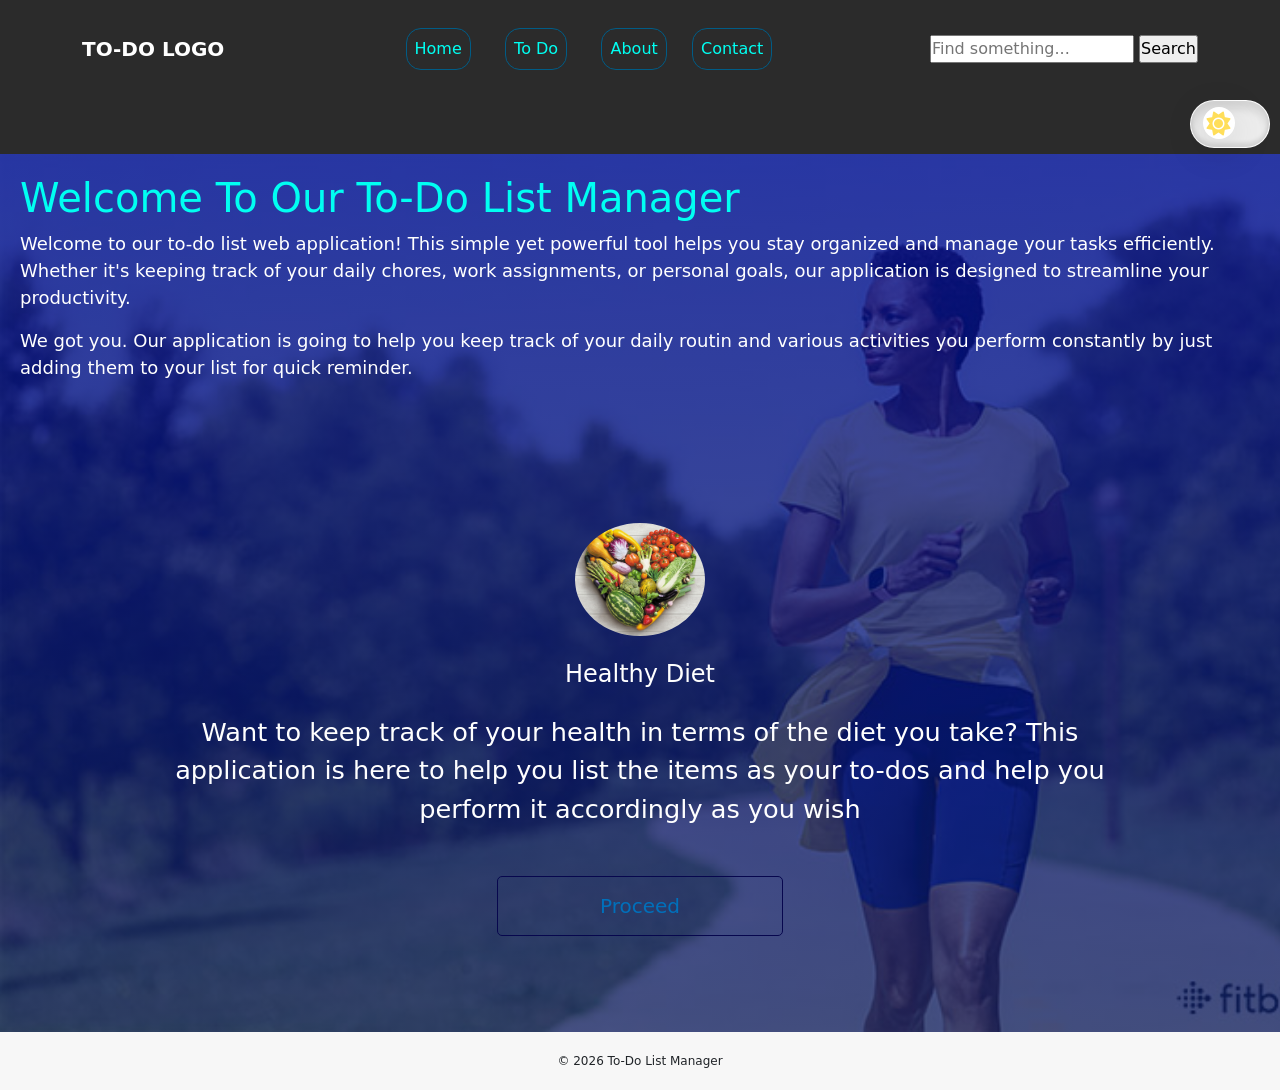
<file: index.html>
<!DOCTYPE html>
<html lang="en">
<head>
    <meta charset="UTF-8">
    <meta http-equiv="X-UA-Compatible" content="IE=edge">
    <meta name="viewport" content="width=device-width, initial-scale=1.0">
  <title>To-Do List Web-Application</title>
  <link rel="stylesheet" type="text/css" href="Main/styles.css">
  <link rel="stylesheet" href="vendor/bootstrap-5.2.1-dist/css/bootstrap.min.css">
  <link rel="stylesheet" href="vendor/fontawesome6/css/all.min.css">
  <link rel="stylesheet" href="https://cdnjs.cloudflare.com/ajax/libs/font-awesome/6.1.2/css/all.min.css" 
  integrity="sha512-1sCRPdkRXhBV2PBLUdRb4tMg1w2YPf37qatUFeS7zlBy7jJI8Lf4VHwWfZZfpXtYSLy85pkm9GaYVYMfw5BC1A==" crossorigin="anonymous" referrerpolicy="no-referrer" />
  <link rel="stylesheet" href="https://stackpath.bootstrapcdn.com/font-awesome/4.7.0/css/font-awesome.min.css">
</head>
<body>
    <!--Navigation Bar-->
    <nav class="navbar navbar-expand-lg navbar-light p-4 bgself">
        <div class="container">
            <a href="#" class="navbar-brand">TO-DO LOGO</a>
            <button type="button" class="navbar-toggler" data-bs-toggle="collapse" data-bs-target="#hpnav">
                <span class="navbar-toggler-icon"></span>
            </button>
            
            <div class="collapse navbar-collapse" id="hpnav">
                <ul class="navbar-nav mx-auto">
                    <li class="nav-item m-1"><a href="index.html" class="nav-link text-dark">Home</a></li>
                    <li class="nav-item m-1"><a href="mainpage.html" class="nav-link text-dark">To Do</a></li>
                    <li class="nav-item m-1"><a href="aboutus.html" class="nav-link text-dark">About</a></li>
                    <li class="nav-item m-1"><a href="contact.html" class="nav-link text-dark">Contact</a></li>
                </ul>
                <div class="form-group">
                    <input type="search" name="" class="" placeholder="Find something..." id="">
                    <input type="submit" value="Search" class="search_btn">
                </div>
            </div>
            
        </div>
    </nav>
    <div class="filter_container">
      <div class="btn">
        <div class="btn__indicator">
          <div class="btn__icon-container">
            <i class="btn__icon fa-solid"></i>
          </div>
        </div>
      </div>
    </div>
    
  <div class="img">
    <div class="index-header">
      <section class="img-section">
        <h1>Welcome To Our To-Do List Manager</h1>
        <p>
          Welcome to our to-do list web application! This simple yet powerful tool helps you stay organized
          and manage your tasks efficiently. Whether it's keeping track of your daily chores, work assignments, 
          or personal goals, our application is designed to streamline your productivity.
        </p>
        <p>We got you.
          Our application is going to help you keep track of your daily routin and various activities you perform constantly
          by just adding them to your list for quick reminder.
        </p>
        
      </section>
    </div>

    <section class="slider py-5">
      <div class="container5 text-center py-5">
        <div class="row">
          <div class="col-lg-9 m-auto">
            <div id="carouselExampleControls" class="carousel slide" data-bs-ride="carousel">
              <div class="carousel-inner">
                <div class="carousel-item active">
                  <img src="./Main/images/diet.jpg" class="img-fluid avater mb-4" alt="...">
                  <h4>Healthy Diet </h4>
                  <p class="perac py-3">
                    Want to keep track of your health in terms of the diet you take? 
                    This application is here to help you list the items as your to-dos and help you perform
                    it accordingly as you wish
                  </p>
                  <a href="mainpage.html"><button class="prcbtn mt-3">Proceed</button></a>
                </div>
                <div class="carousel-item">
                  <img src="./Main/images/workout.jpg" class="img-fluid avater mb-4" alt="...">
                  <h4>Health Walk</h4>
                  <p class="perac py-3">
                    It is good for us to take a healhty walk every day for at least twenty minutes each day
                    Keep track of your health walk indivdualy, with your partner or your entire family
                  </p>
                  <a href="mainpage.html"><button class="prcbtn mt-3">Proceed</button></a>
                </div>
                <div class="carousel-item">
                  <img src="./Main/images/man.png" class="img-fluid avater mb-4" alt="...">
                  <h4>Visit the gym</h4>
                  <p class="perac py-3">
                    This application can as well help you workout just by adding it your list as an activity to take
                  </p>
                  <a href="mainpage.html"><button class="prcbtn mt-3">Proceed</button></a>
                </div>
              </div>
            </div>
          </div>
        </div>
      </div>
    </section>
  </div>
  <footer>
    <div class="col text-center">&copy <span id="year"></span> To-Do List Manager</div>
    <script src="Main/script.js"></script>
    <script src="vendor/popperjs/src/popper.js"></script>
    <script src="vendor/bootstrap-5.2.1-dist/js/bootstrap.min.js"></script>
    <script>
        document.getElementById("year").textContent = new Date().getFullYear();
    </script>
  </footer>
</body>
</html>
</file>
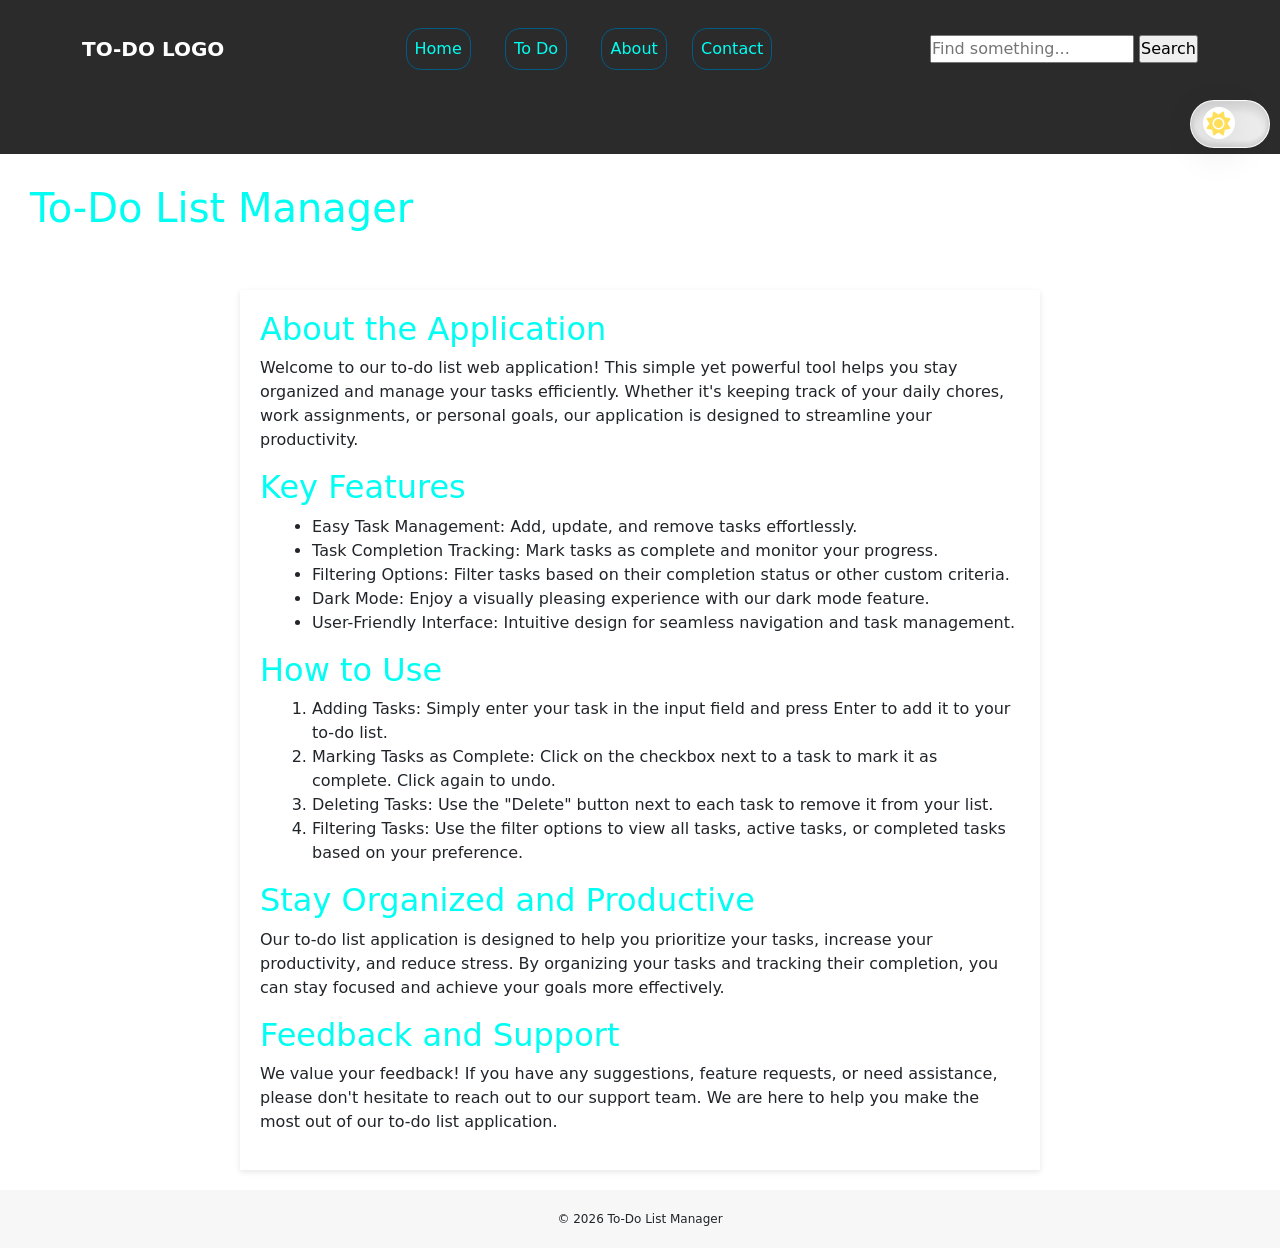
<file: aboutus.html>
<!DOCTYPE html>
<html>
<head>
    <meta charset="UTF-8">
    <meta http-equiv="X-UA-Compatible" content="IE=edge">
    <meta name="viewport" content="width=device-width, initial-scale=1.0">
  <title>About To-do Web-Application</title>
  <link rel="stylesheet" type="text/css" href="Main/styles.css">
  <link rel="stylesheet" href="vendor/bootstrap-5.2.1-dist/css/bootstrap.min.css">
  <link rel="stylesheet" href="vendor/fontawesome6/css/all.min.css">
  <link rel="stylesheet" href="https://cdnjs.cloudflare.com/ajax/libs/font-awesome/6.1.2/css/all.min.css" integrity="sha512-1sCRPdkRXhBV2PBLUdRb4tMg1w2YPf37qatUFeS7zlBy7jJI8Lf4VHwWfZZfpXtYSLy85pkm9GaYVYMfw5BC1A==" crossorigin="anonymous" referrerpolicy="no-referrer" />
</head>
<body>
    <!--Navigation Bar-->
    <nav class="navbar navbar-expand-lg navbar-light p-4 bgself">
        <div class="container">
            <a href="#" class="navbar-brand">TO-DO LOGO</a>
            <button type="button" class="navbar-toggler" data-bs-toggle="collapse" data-bs-target="#hpnav">
                <span class="navbar-toggler-icon"></span>
            </button>
            
            <div class="collapse navbar-collapse" id="hpnav">
                <ul class="navbar-nav mx-auto">
                    <li class="nav-item m-1"><a href="index.html" class="nav-link text-dark">Home</a></li>
                    <li class="nav-item m-1"><a href="mainpage.html" class="nav-link text-dark">To Do</a></li>
                    <li class="nav-item m-1"><a href="aboutus.html" class="nav-link text-dark">About</a></li>
                    <li class="nav-item m-1"><a href="contact.html" class="nav-link text-dark">Contact</a></li>
                </ul>
                <div class="form-group">
                    <input type="search" name="" class="" placeholder="Find something..." id="">
                    <input type="submit" value="Search" class="search_btn">
                </div>
            </div>
        </div>
    </nav>
    <div class="filter_container">
      <div class="btn">
        <div class="btn__indicator">
          <div class="btn__icon-container">
            <i class="btn__icon fa-solid"></i>
          </div>
        </div>
      </div>
    </div>
  <header>
    <h1>To-Do List Manager</h1>
  </header>
  <section class="about-section">
    <h2>About the Application</h2>
    <p>Welcome to our to-do list web application! This simple yet powerful tool helps you stay organized and manage your tasks efficiently. Whether it's keeping track of your daily chores, work assignments, or personal goals, our application is designed to streamline your productivity.</p>

    <h2>Key Features</h2>
    <ul>
      <li>Easy Task Management: Add, update, and remove tasks effortlessly.</li>
      <li>Task Completion Tracking: Mark tasks as complete and monitor your progress.</li>
      <li>Filtering Options: Filter tasks based on their completion status or other custom criteria.</li>
      <li>Dark Mode: Enjoy a visually pleasing experience with our dark mode feature.</li>
      <li>User-Friendly Interface: Intuitive design for seamless navigation and task management.</li>
    </ul>

    <h2>How to Use</h2>
    <ol>
      <li>Adding Tasks: Simply enter your task in the input field and press Enter to add it to your to-do list.</li>
      <li>Marking Tasks as Complete: Click on the checkbox next to a task to mark it as complete. Click again to undo.</li>
      <li>Deleting Tasks: Use the "Delete" button next to each task to remove it from your list.</li>
      <li>Filtering Tasks: Use the filter options to view all tasks, active tasks, or completed tasks based on your preference.</li>
    </ol>

    <h2>Stay Organized and Productive</h2>
    <p>Our to-do list application is designed to help you prioritize your tasks, increase your productivity, and reduce stress. By organizing your tasks and tracking their completion, you can stay focused and achieve your goals more effectively.</p>

    <h2>Feedback and Support</h2>
    <p>We value your feedback! If you have any suggestions, feature requests, or need assistance, please don't hesitate to reach out to our support team. We are here to help you make the most out of our to-do list application.</p>
  </section>
  <footer>
    <div class="col text-center">&copy <span id="year"></span> To-Do List Manager</div>
    <script src="Main/script.js"></script>
    <script src="vendor/popperjs/src/popper.js"></script>
    <script src="vendor/bootstrap-5.2.1-dist/js/bootstrap.min.js"></script>
    <script>
        document.getElementById("year").textContent = new Date().getFullYear();
    </script>
  </footer>
</body>
</html>
</file>
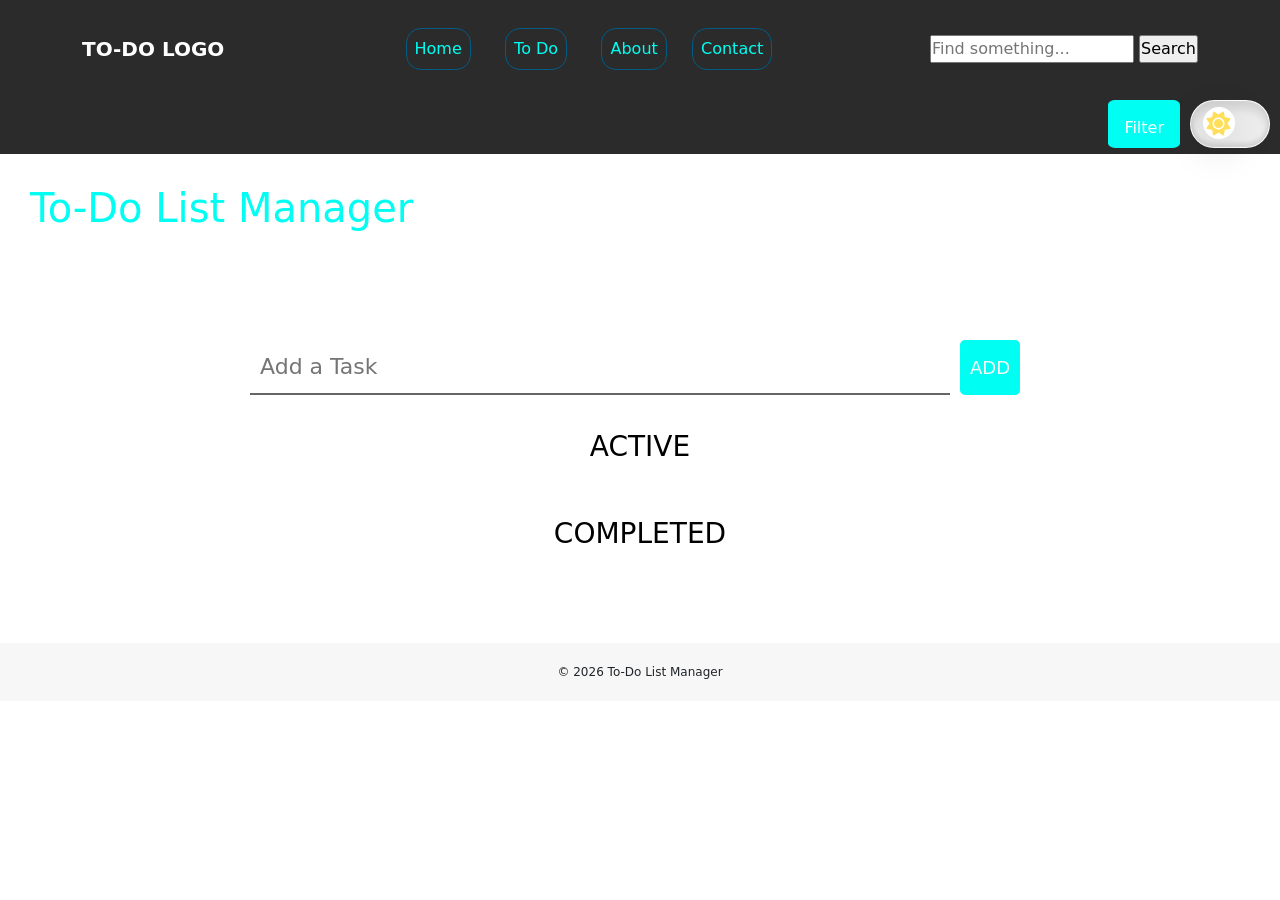
<file: mainpage.html>
<!DOCTYPE html>
<html lang="en">
<head>
    <meta charset="UTF-8">
    <meta http-equiv="X-UA-Compatible" content="IE=edge">
    <meta name="viewport" content="width=device-width, initial-scale=1.0">
  <title>To-Do Main Page</title>
  <link rel="stylesheet" type="text/css" href="Main/styles.css">
  <link rel="stylesheet" href="vendor/bootstrap-5.2.1-dist/css/bootstrap.min.css">
  <link rel="stylesheet" href="vendor/fontawesome6/css/all.min.css">
  <link rel="stylesheet" href="https://cdnjs.cloudflare.com/ajax/libs/font-awesome/6.1.2/css/all.min.css" 
  integrity="sha512-1sCRPdkRXhBV2PBLUdRb4tMg1w2YPf37qatUFeS7zlBy7jJI8Lf4VHwWfZZfpXtYSLy85pkm9GaYVYMfw5BC1A==" crossorigin="anonymous" referrerpolicy="no-referrer" />
  <link rel="stylesheet" href="https://stackpath.bootstrapcdn.com/font-awesome/4.7.0/css/font-awesome.min.css">
</head>
<body>
    <!--Navigation Bar-->
    <nav class="navbar navbar-expand-lg navbar-light p-4 bgself">
        <div class="container">
            <a href="#" class="navbar-brand">TO-DO LOGO</a>
            <button type="button" class="navbar-toggler" data-bs-toggle="collapse" data-bs-target="#hpnav">
                <span class="navbar-toggler-icon"></span>
            </button>
            
            <div class="collapse navbar-collapse" id="hpnav">
                <ul class="navbar-nav mx-auto">
                    <li class="nav-item m-1"><a href="index.html" class="nav-link text-dark">Home</a></li>
                    <li class="nav-item m-1"><a href="mainpage.html" class="nav-link text-dark">To Do</a></li>
                    <li class="nav-item m-1"><a href="aboutus.html" class="nav-link text-dark">About</a></li>
                    <li class="nav-item m-1"><a href="contact.html" class="nav-link text-dark">Contact</a></li>
                </ul>
                <div class="form-group">
                    <input type="search" name="" class="" placeholder="Find something..." id="">
                    <input type="submit" value="Search" class="search_btn">
                </div>
            </div>
            
        </div>
    </nav>
    <div class="filter_container">
      <div class="filter_dropdown">
        <button class="drop_btn">Filter</button>
        <div class="dropdown-content">
          <a href="#" id="all">All</a>
          <a href="#" id="active">Active</a>
          <a href="#" id="completed">Completed</a>
        </div>
      </div>
    
      <div class="btn">
        <div class="btn__indicator">
          <div class="btn__icon-container">
            <i class="btn__icon fa-solid"></i>
          </div>
        </div>
      </div>
    </div>
    
  </div>
    <header>
      <h1>To-Do List Manager</h1>
    </header>
    <main>
      <div class="to-do_container">
        <div class="addTask">
          <input id="input_task" type="text" placeholder="Add a Task">
          <button id="add_btn">Add</button>
        </div>
    
        <div id="all_active">
          <ol class="notCompleted home-ol"  id="active">
            <h3>Active</h3>
          </ol>
    
          <ol class="Completed home-ol" id="completed">
            <h3>Completed</h3>
          </ol>
        </div></div>
    </main>
  <footer>
    <div class="col text-center">&copy <span id="year"></span> To-Do List Manager</div>
    <script src="Main/script.js"></script>
    <script src="vendor/popperjs/src/popper.js"></script>
    <script src="vendor/bootstrap-5.2.1-dist/js/bootstrap.min.js"></script>
    <script>
        document.getElementById("year").textContent = new Date().getFullYear();
    </script>
  </footer>
</body>
</html>
</file>
<file: Main/styles.css>
/* ------------ VARIABLES ------------ */
 :root{
  /* COLORS */
  --color: #00fff2;
  --dark-color: #2b2b2b;
  --dark-icon-color: #fff;
  --light-color: #f7f7f7;
  --light-icon-color: #FFDE59;
  --dark-text-color: #ffffff;
  --light-text-color: #000000;
  --filter-color: #494949;
  --dark-btn-color: #868686;
  --hover-color: #3e8e41;
}

*{
  margin: 0;
  padding: 0;
  box-sizing: border-box;
}

body {
    font-family: Arial, sans-serif;
    background-color: var(--light-color);
    color: var(--light-text-color);
  }

  .img{
    background: linear-gradient(rgba(0, 15, 151, 0.79), rgba(4, 26,100,0.73)), url(./images/workout.jpg);
    background-repeat: no-repeat;
    background-size: cover;
    height: fit-content;
    width: 100%;
  }
  
  .active{
    color: var(--dark-text-color);
  }

  .img-section p{
    font-size: 18px;
    color: var(--dark-text-color);
  }
  .avater{
    height: 130px;
    width: 130px;
    border-radius: 50%;
  }
  .perac{
    font-size: 1.6rem;
    font-weight: 300;
  }
  .prcbtn{
    height: 60px;
    width: 30%;
    color: rgb(0, 112, 187);
    border-radius: 5px;
    cursor: pointer;
    transition: all 0.4s;
    border: 1px solid rgb(7, 7, 78);
    background-color: transparent;
    margin: 0 auto;
    align-items: center;
    justify-content: center;
    font-size: 20px;
    font-weight: 300;
  }
  .prcbtn:hover{
    background-color: rgb(7, 7, 78);
    color: var(--dark-text-color);
    border: none;
    outline: none;
    transition: all 0.4s;
    font-weight: bold;
  }

  .img-section{
    color: var(--dark-text-color);
    top: 180px;
    right: 50px;
    left: 80px;
    margin-bottom: 10px;
  }

  header {
    display: flex;
    align-items: center;
    padding: 30px;
    
    flex-wrap: wrap;
  }

  .index-header{
    display: flex;
    align-items: center;
    padding: 20px;
    flex-wrap: wrap;
  }
  
  h1 {
    margin: 0;
    flex-grow: 1;
    color: var(--color);
  }

  .navbar-brand{
    font-size: 16px;
    font-weight: bold;
    font-family: 'Dancing Script' cursive;
    color: var(--dark-text-color) !important;
  }
  .navbar-brand:hover{
    color: #00fff2 !important;
  }

  .bgself{
    background-color: var(--dark-color) !important;
  }
  .nav-item{
    margin: 0 auto;
    width: 10vh;
    text-align: center;
    justify-content: center;
    display: inline-block;
    color: var(--light-color);
    border-radius: 900em;
    
  }

  .nav-item a{
    width: fit-content;
    text-align: center;
    justify-content: center;
    display: inline-block;
    color: #00fff2 !important;
    border-radius: 15px;
    border: 1px solid #005c86;
    background-color: transparent;
  }


  .nav-item a:hover{
    text-align: center;
    justify-content: center;
    color: var(--light-color) !important;
    background-color: var(--color);
  }
 
  .filter_container{
    width: 100%;
    height: 3.5rem;
    position: relative !important; 
    display: flex;
    flex-wrap: wrap;
    background-color: var(--dark-color) !important;
    justify-content: center;
    
    }     
/* ----DropDown Button---- */
.drop_btn {
  background-color: var(--color);
  color: #ffffff;
  padding: 16px;
  font-size: 16px;
  border: none;
  border-radius: 10%;
  height: 3em;
  margin-top: 2px;
  justify-content: center;
}

.filter_dropdown {
  position: absolute;
  display: inline-block;
  right: 100px;
  display: flex;
  margin-left: 5px;
}

/* Dropdown Content (Hidden by Default) */
.dropdown-content {
  display: none;
  position: absolute;
  background-color: #f1f1f1;
  min-width: 160px;
  box-shadow: 0px 8px 16px 0px rgba(0,0,0,0.2);
  z-index: 1;
}

/* Links inside the dropdown */
.dropdown-content a {
  color: black;
  padding: 12px 16px;
  text-decoration: none;
  display: block;
}

.dropdown-content a:hover {background-color: #ddd;}
.filter_dropdown:hover .dropdown-content {display: block;}
.filter_dropdown:hover .drop_btn {background-color: var(--hover-color);}

/* ----- TO-DO ITEMS ----- */
.to-do_container{
	position: relative;
	max-width: 800px;
	padding: 10px;
	margin: 50px auto;
}
.addTask{
	width: 100%;
	display: flex;
	padding: 10px 0;
}
.addTask > input[type="text"]{
	width: 90%;
	color: #333;
	border:none;
	border-bottom: 2px solid #666;
	background: none;
	padding: 10px;
	font-size: 22px;
	outline: none;
}
.addTask button{
	margin: 0 10px;
	background: #222;
	color: var(--light-color);
	font-size: 18px;
	text-transform: uppercase;
	padding: 10px;
	border: none;
	outline: none;
	border-radius: 5px;
	cursor: pointer;
}
.notCompleted, .Completed{
	margin: 5px 0;
	padding: 20px;
}
h3{
	font-size: 28px;
	text-transform: uppercase;
	text-align: center;
	color: var(--light-text-color);
}
.home-ol{
	list-style: none;
	counter-reset: my-counter;
}
.home-ol li{
	width: 100%;
	padding: 18px;
	margin: 5px 0;
	background: var(--color);
	font-size: 22px;
	counter-increment: my-counter;
}
ol.Completed li{
	background: #00ff62;
}
.home-ol li::before{
	content: counter(my-counter);
	background: #231381;
	width: 2rem;
	height: 2rem;
	border-radius: 50%;
	display: inline-block;
	line-height: 2rem;
	text-align: center;
	color: var(--dark-icon-color);
	margin-right: 0.5rem;
}
li button{
	float: right;
	padding: 5px;
	font-size: 28px;
	line-height: 28px;
	margin-right: 15px;
	background: none;
	border: none;
	outline: none;
	cursor: pointer;
}

#add_btn{
  background-color: var(--color)
}
#add_btn:hover{
  background-color: #4c22e6
}
/* --- END OF TODOs. --- */


/* -------------- DARK MODE BUTTON -------------- */
.btn{
  background-color: var(--dark-text-color) !important;
  width: 5em;
  height: 3em;
  border-radius: 900em !important;
  padding: 0 0.5em;

  box-shadow: inset 0 8px 60px rgba(0,0,0, .1),
              inset 0 8px 8px rgba(0,0,0, .1),
              inset 0 -4px 4px rgba(0,0,0, .1);

  position: absolute;

  display: flex;
  align-items: center;
  top: 1.5px;
  right: 10px;
  z-index: 1;
  cursor: pointer;
  
}

.btn__indicator{
  background-color: var(--dark-icon-color);
  width: 2em;
  height: 2em;
  border-radius: 50%;

  position: absolute;

  box-shadow: 0 8px 40px rgba(0,0,0, .2);

  transition: transform .3s ease;
}

.btn__icon-container{
  width: 100%;
  height: 100%;

  display: flex;
  justify-content: center;
  align-items: center;
}

.btn__icon{
  color: var(--light-icon-color);
  font-size: 1.5rem;
}

.btn__icon.animated{
  animation: spin 0.5s;
}

@keyframes spin{
  to {
    transform: rotate(360deg);
  }
}

.about-section {
  max-width: 800px;
  margin: 20px auto;
  padding: 20px;
  background-color: var(--dark-icon-color);
  box-shadow: 0 2px 6px rgba(0, 0, 0, 0.1);
}

h2 {
  color: var(--color);
  font-size: 24px;
  margin-top: 20px;
}

p, ul, ol {
  margin-bottom: 20px;
}

ul, ol {
  margin-left: 20px;
}

footer {
  background-color: var(--light-color);
  padding: 20px;
  text-align: center;
  font-size: 12px;
  bottom: 0;
  width: 100%;
}

/*-------Contact Page-----------*/
.contact-form {
  max-width: 400px;
  margin: 50px auto;
  padding: 20px;
  background-color: #f8f8f8;
  border-radius: 5px;
  box-shadow: 0px 0px 10px rgba(0, 0, 0, 0.1);
}

.contact-form h2 {
  text-align: center;
  margin-bottom: 20px;
}

.contact-form .input-box {
  position: relative;
  margin-bottom: 25px;
}

.contact-form .input-box input,
.contact-form .input-box textarea {
  width: 100%;
  padding: 10px;
  font-size: 16px;
  border: none;
  outline: none;
  background-color: transparent;
  border-bottom: 1px solid #ddd;
}

.contact-form .input-box label {
  position: absolute;
  top: 0;
  left: 0;
  padding: 10px;
  font-size: 16px;
  color: #888;
  pointer-events: none;
  transition: 0.5s;
}

.contact-form .input-box input:focus ~ label,
.contact-form .input-box input:valid ~ label,
.contact-form .input-box textarea:focus ~ label,
.contact-form .input-box textarea:valid ~ label {
  top: -20px;
  left: 0;
  color: #1c8adb;
  font-size: 12px;
}

.contact-form {
  font-size: 30px;
  color: #ddd;
  cursor: pointer;
}

.contact-form {
  content: "\2606";
}

.contact-form button {
  display: block;
  width: 100%;
  padding: 10px;
  font-size: 16px;
  font-weight: bold;
  color: #fff;
  background-color: #1c8adb;
  border: none;
  border-radius: 5px;
  cursor: pointer;
}

.contact-form button:hover {
  background-color: #1476a8;
}


/* -------------- DARKMODE -------------- */
body.darkmode{
  color: var(--dark-text-color);
  background-color: var(--dark-color);
}
.darkmode header{
  background-color: var(--filter-color);
}
.darkmode h1{
  color: #00fff2;
}

.darkmode .btn{
  box-shadow: inset 0 8px 60px rgba(0,0,0, .3),
              inset 8px 0 8px rgba(0,0,0, .3),
              inset 0 -4px 4px rgba(0,0,0, .3);
}

.darkmode .btn__indicator{
  transform: translateX(2em);
  background-color: var(--dark-color);
  box-shadow: 0 8px 40px rgba(0,0,0, .3);
}

.darkmode .btn__icon{
  color: var(--dark-icon-color);
}

.darkmode .about-section {
  background-color: var(--dark-color);
}

.darkmode footer{
  color: var(--dark-text-color);
  background-color: var(--dark-color);
}

.darkmode .home-ol h3{
  color: var(--dark-text-color);
}

.darkmode .addTask > input[type="text"]{
	color: var(--dark-text-color);
}

.darkmode #fdb-form{
  background-color: var(--dark-color);
}

.darkmode .contact-form .input-box input,
.darkmode .contact-form .input-box textarea {
  color: var(--dark-text-color);
  border-bottom: 1px solid #ffffff;
}

.darkmode .contact-form {
  background-color: #3a3a3a;
  border-radius: 5px;
  box-shadow: 0px 0px 10px rgba(0, 0, 0, 0.1);
}
</file>
